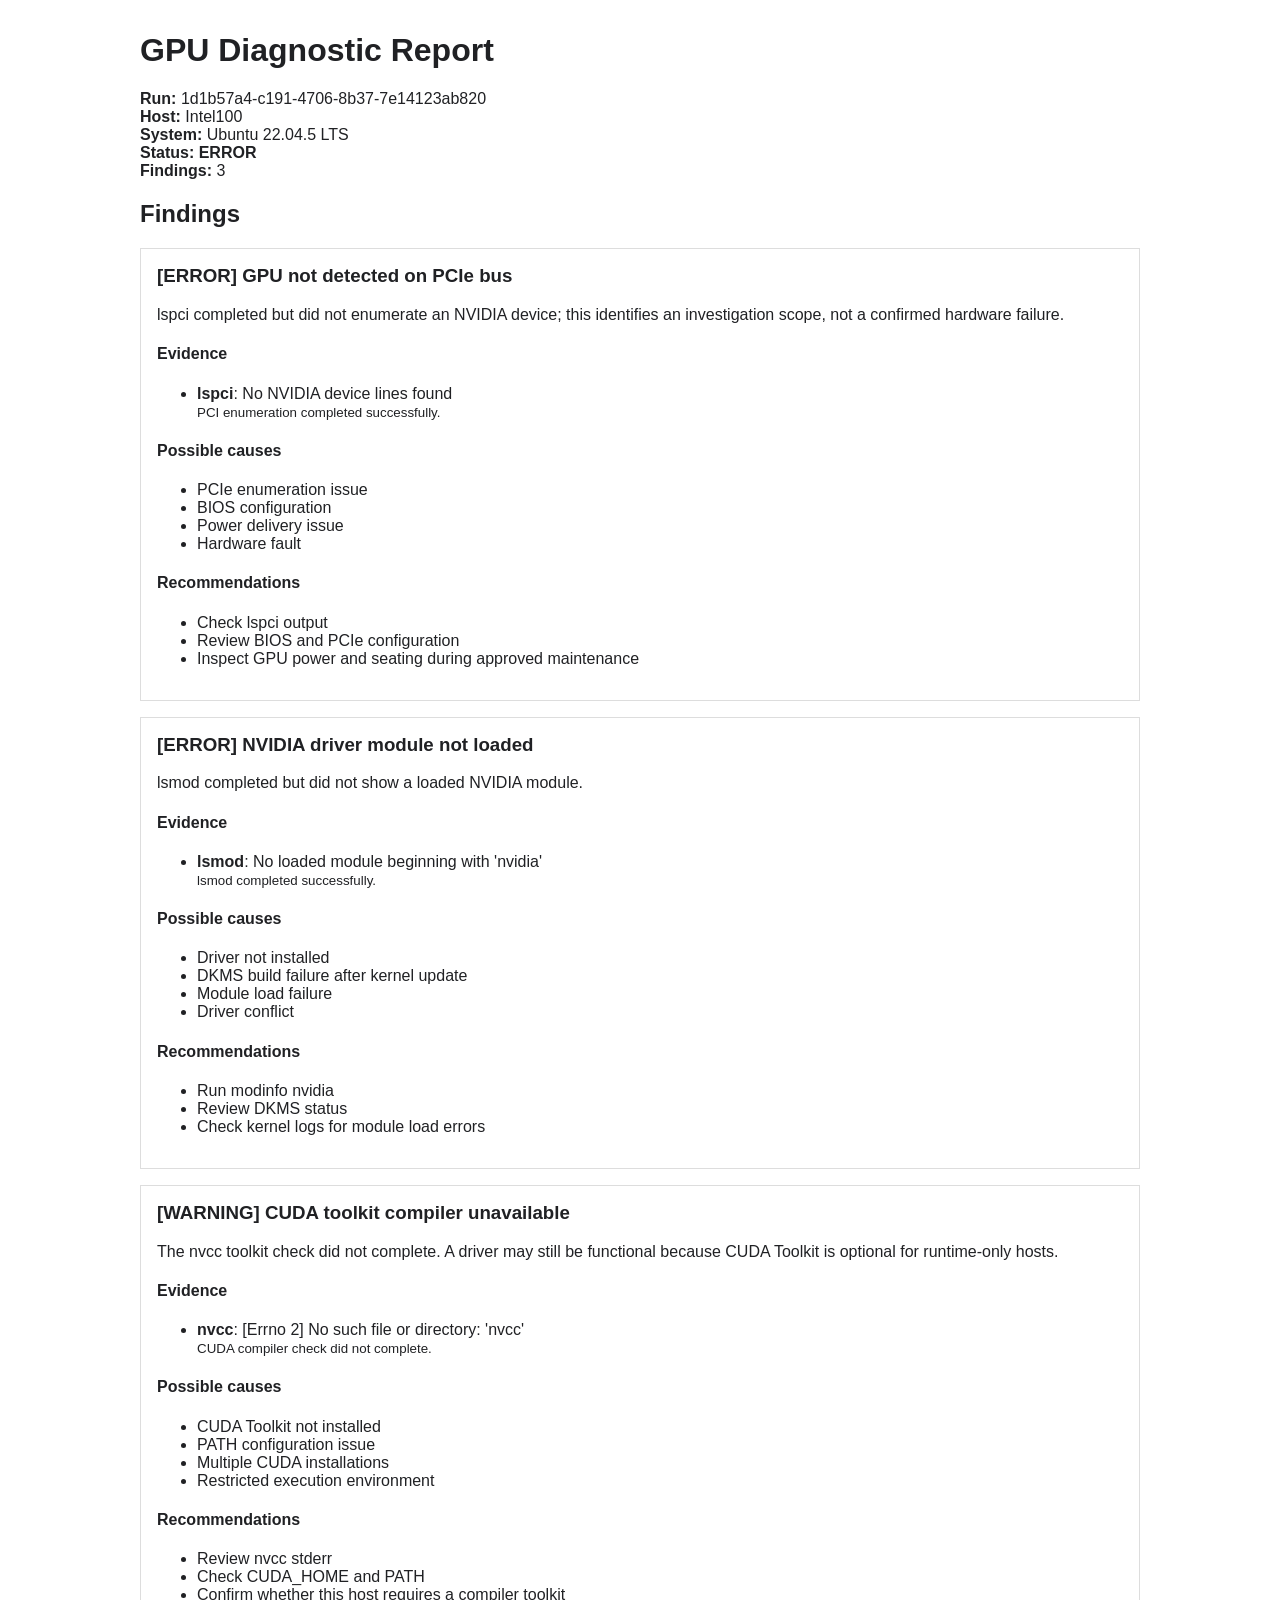
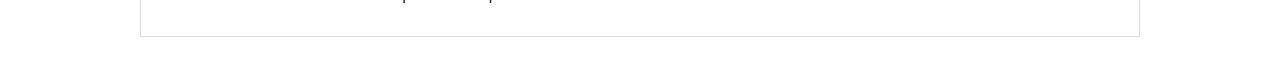
<file: gpu-diagnostic/reports/diagnostic_1d1b57a4-c191-4706-8b37-7e14123ab820.html>
<!doctype html><html><head><meta charset="utf-8"><title>GPU Diagnostic Report</title>
<style>body{font-family:Arial,sans-serif;max-width:1000px;margin:32px auto;color:#202124} .status{font-weight:bold} article{border:1px solid #ddd;padding:16px;margin:16px 0} h3{margin-top:0} code{white-space:pre-wrap} </style>
</head><body><h1>GPU Diagnostic Report</h1><p><b>Run:</b> 1d1b57a4-c191-4706-8b37-7e14123ab820<br><b>Host:</b> Intel100<br><b>System:</b> Ubuntu 22.04.5 LTS<br><b>Status:</b> <span class="status">ERROR</span><br><b>Findings:</b> 3</p><h2>Findings</h2><article><h3>[ERROR] GPU not detected on PCIe bus</h3><p>lspci completed but did not enumerate an NVIDIA device; this identifies an investigation scope, not a confirmed hardware failure.</p><h4>Evidence</h4><ul><li><b>lspci</b>: No NVIDIA device lines found<br><small>PCI enumeration completed successfully.</small></li></ul><h4>Possible causes</h4><ul><li>PCIe enumeration issue</li><li>BIOS configuration</li><li>Power delivery issue</li><li>Hardware fault</li></ul><h4>Recommendations</h4><ul><li>Check lspci output</li><li>Review BIOS and PCIe configuration</li><li>Inspect GPU power and seating during approved maintenance</li></ul></article><article><h3>[ERROR] NVIDIA driver module not loaded</h3><p>lsmod completed but did not show a loaded NVIDIA module.</p><h4>Evidence</h4><ul><li><b>lsmod</b>: No loaded module beginning with &#x27;nvidia&#x27;<br><small>lsmod completed successfully.</small></li></ul><h4>Possible causes</h4><ul><li>Driver not installed</li><li>DKMS build failure after kernel update</li><li>Module load failure</li><li>Driver conflict</li></ul><h4>Recommendations</h4><ul><li>Run modinfo nvidia</li><li>Review DKMS status</li><li>Check kernel logs for module load errors</li></ul></article><article><h3>[WARNING] CUDA toolkit compiler unavailable</h3><p>The nvcc toolkit check did not complete. A driver may still be functional because CUDA Toolkit is optional for runtime-only hosts.</p><h4>Evidence</h4><ul><li><b>nvcc</b>: [Errno 2] No such file or directory: &#x27;nvcc&#x27;<br><small>CUDA compiler check did not complete.</small></li></ul><h4>Possible causes</h4><ul><li>CUDA Toolkit not installed</li><li>PATH configuration issue</li><li>Multiple CUDA installations</li><li>Restricted execution environment</li></ul><h4>Recommendations</h4><ul><li>Review nvcc stderr</li><li>Check CUDA_HOME and PATH</li><li>Confirm whether this host requires a compiler toolkit</li></ul></article></body></html>
</file>
